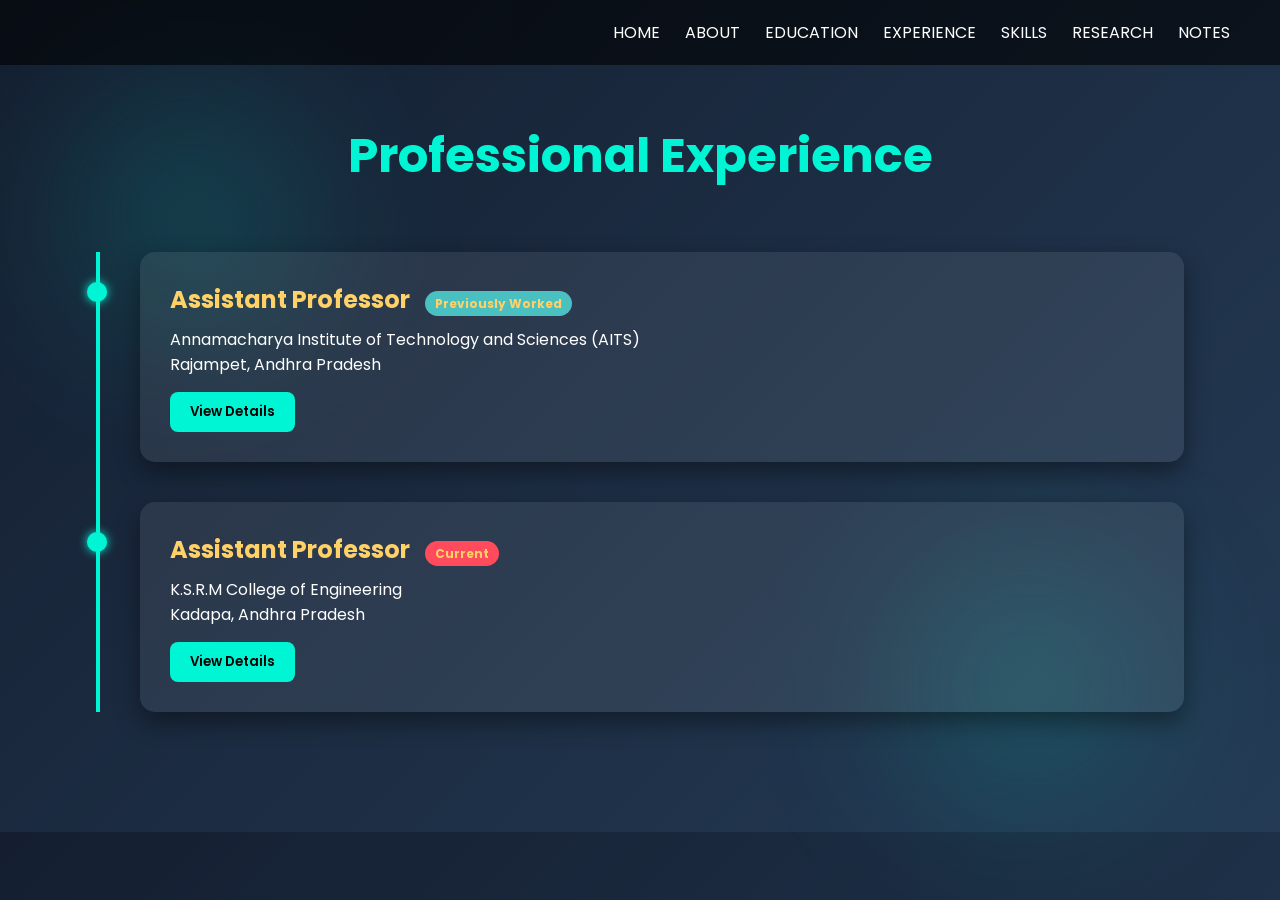
<file: experience.html>
<!DOCTYPE html>
<html lang="en">
<head>
<meta charset="UTF-8">
<title>Professional Experience</title>

<link href="https://fonts.googleapis.com/css2?family=Poppins:wght@300;400;500;600;700&display=swap" rel="stylesheet">

<style>

*{
margin:0;
padding:0;
box-sizing:border-box;
font-family:Poppins,sans-serif;
}

body{
background:linear-gradient(135deg,#141e30,#243b55);
color:white;
overflow-x:hidden;
}

/* Floating positive background */

.bg-circle{
position:fixed;
width:250px;
height:250px;
border-radius:50%;
background:rgba(0,245,212,0.15);
filter:blur(80px);
animation:float 10s infinite alternate;
}

.bg1{top:10%;left:5%}
.bg2{bottom:10%;right:10%}

@keyframes float{
from{transform:translateY(0)}
to{transform:translateY(80px)}
}

/* Navbar */

header{
padding:20px 50px;
display:flex;
justify-content:flex-end;
background:rgba(0,0,0,0.6);
position:fixed;
width:100%;
top:0;
z-index:1000;
}

nav ul{
list-style:none;
display:flex;
gap:25px;
}

nav ul li a{
text-decoration:none;
color:white;
transition:0.3s;
}

nav ul li a:hover{
color:#00f5d4;
}

/* Container */

.container{
width:85%;
margin:120px auto;
}

h1{
text-align:center;
font-size:3rem;
margin-bottom:60px;
color:#00f5d4;
}

/* Timeline */

.timeline{
position:relative;
margin:auto;
padding-left:40px;
border-left:4px solid #00f5d4;
}

/* Cards */

.card{
background:rgba(255,255,255,0.08);
padding:30px;
border-radius:15px;
margin-bottom:40px;
box-shadow:0 10px 25px rgba(0,0,0,0.4);
transition:0.4s;
position:relative;
}

.card:hover{
transform:translateY(-10px);
box-shadow:0 0 30px #00f5d4;
}

/* Timeline dot */

.card::before{
content:'';
position:absolute;
left:-53px;
top:30px;
width:20px;
height:20px;
background:#00f5d4;
border-radius:50%;
box-shadow:0 0 10px #00f5d4;
}

/* Title */

.card h2{
color:#ffd166;
margin-bottom:10px;
}

/* Badges */

.badge{
padding:4px 10px;
border-radius:20px;
font-size:12px;
margin-left:10px;
}

.current{
background:#ff4b5c;
animation:blink 1.2s infinite;
}

.previous{
background:#4bc0c0;
}

@keyframes blink{
0%{opacity:1}
50%{opacity:0.4}
100%{opacity:1}
}

/* Buttons */

button{
padding:10px 20px;
border:none;
border-radius:8px;
background:#00f5d4;
cursor:pointer;
font-weight:600;
margin-top:15px;
transition:0.3s;
}

button:hover{
background:#02c7ac;
}

/* Details */

.details{
display:none;
margin-top:25px;
background:rgba(255,255,255,0.08);
padding:25px;
border-radius:12px;
}

.details h3{
margin-top:20px;
color:#ffd166;
}

/* Read animation */

.read-line{
opacity:0;
margin-top:10px;
line-height:1.7;
}

/* Gallery */

.gallery{
display:none;
margin-top:20px;
}

.gallery-grid{
display:grid;
grid-template-columns:repeat(auto-fit,minmax(200px,1fr));
gap:15px;
}

.gallery img{
width:100%;
height:180px;
object-fit:cover;
border-radius:10px;
cursor:pointer;
transition:0.4s;
}

.gallery img:hover{
transform:scale(1.08);
box-shadow:0 0 15px #00f5d4;
}

/* Lightbox */

#lightbox{
display:none;
position:fixed;
top:0;
left:0;
width:100%;
height:100%;
background:rgba(0,0,0,0.9);
justify-content:center;
align-items:center;
z-index:2000;
}

#lightbox img{
max-width:90%;
max-height:90%;
border-radius:10px;
}

#lightbox span{
position:absolute;
top:20px;
right:40px;
font-size:2rem;
cursor:pointer;
}

</style>
</head>

<body>

<div class="bg-circle bg1"></div>
<div class="bg-circle bg2"></div>

<header>
<nav>
<ul>
<li><a href="index.html">HOME</a></li>
<li><a href="about.html">ABOUT</a></li>
<li><a href="education.html">EDUCATION</a></li>
<li><a href="experience.html">EXPERIENCE</a></li>
<li><a href="skills.html">SKILLS</a></li>
<li><a href="research.html">RESEARCH</a></li>
<li><a href="notes.html">NOTES</a></li>
</ul>
</nav>
</header>

<div class="container">

<h1>Professional Experience</h1>

<div class="timeline">

<!-- Previous Job -->

<div class="card">

<h2>Assistant Professor <span class="badge previous">Previously Worked</span></h2>

<p>
Annamacharya Institute of Technology and Sciences (AITS)<br>
Rajampet, Andhra Pradesh
</p>

<button onclick="toggleDetails('aits',this)">View Details</button>

<div class="details" id="aits">

<h3>Teaching Responsibilities</h3>

<p class="read-line">Handled Database Management Systems.</p>
<p class="read-line">Taught Data Warehousing & Data Mining.</p>
<p class="read-line">Delivered Full Stack Web Development sessions.</p>
<p class="read-line">Conducted Java programming labs.</p>
<p class="read-line">Taught Computer Vision & Image Processing.</p>

<h3>Student Mentorship</h3>

<p class="read-line">Guided final year academic projects.</p>
<p class="read-line">Provided research mentoring and guidance.</p>
<p class="read-line">Served as class teacher for final year students.</p>

</div>

</div>

<!-- Current Job -->

<div class="card">

<h2>Assistant Professor <span class="badge current">Current</span></h2>

<p>
K.S.R.M College of Engineering<br>
Kadapa, Andhra Pradesh
</p>

<button onclick="toggleDetails('ksrm',this)">View Details</button>

<div class="details" id="ksrm">

<h3>Teaching</h3>

<p class="read-line">Delivering lectures in Computer Science subjects.</p>
<p class="read-line">Conducting laboratory sessions.</p>
<p class="read-line">Teaching database and programming courses.</p>

<h3>Student Support</h3>

<p class="read-line">Mentoring students academically.</p>
<p class="read-line">Helping students improve coding skills.</p>
<p class="read-line">Encouraging real-world learning methods.</p>

</div>

</div>

</div>

</div>

<div id="lightbox" onclick="closeLightbox()">
<span onclick="closeLightbox()">&times;</span>
<img id="lightbox-img">
</div>

<script>

function toggleDetails(id,btn){

let section=document.getElementById(id);

if(section.style.display==="block"){

section.style.display="none";
btn.innerText="View Details";

}

else{

section.style.display="block";
btn.innerText="Hide Details";

let lines=section.querySelectorAll(".read-line");

lines.forEach((line,index)=>{

line.style.opacity="0";

setTimeout(()=>{

line.style.transition="opacity 1s";
line.style.opacity="1";

},index*300);

});

}

}

function openLightbox(img){

let lightbox=document.getElementById("lightbox");

let lb=document.getElementById("lightbox-img");

lb.src=img.src;

lightbox.style.display="flex";

}

function closeLightbox(){

document.getElementById("lightbox").style.display="none";

}

</script>

</body>
</html>
</file>
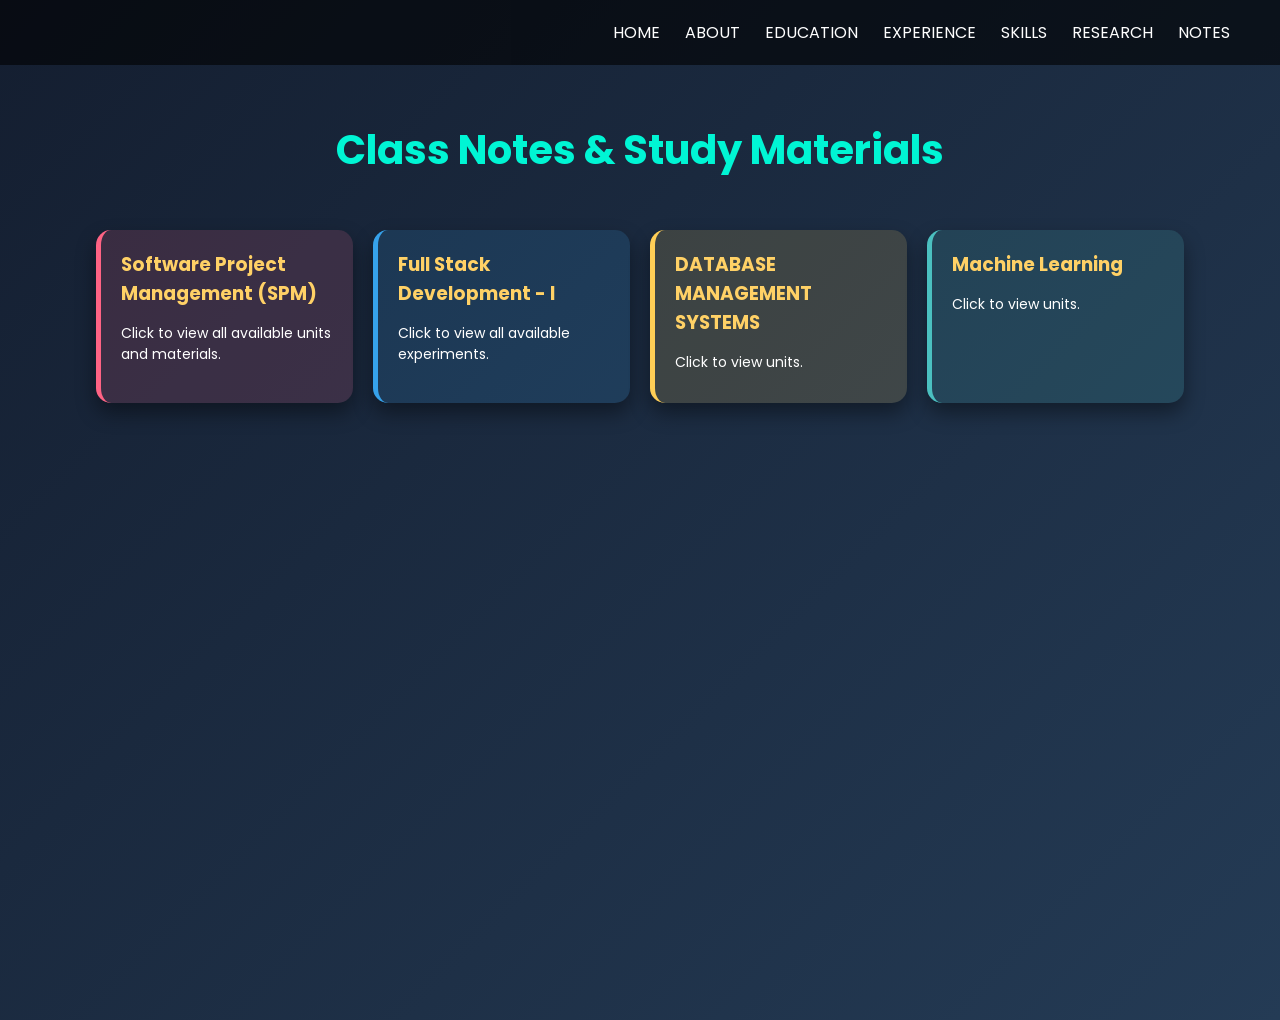
<file: notes.html>
<!DOCTYPE html>
<html lang="en">
<head>
<meta charset="UTF-8">
<meta name="viewport" content="width=device-width, initial-scale=1.0">
<title>Class Notes - Lokeswar Reddy</title>

<link href="https://fonts.googleapis.com/css2?family=Poppins:wght@300;400;500;600;700&display=swap" rel="stylesheet">

<style>

*{
margin:0;
padding:0;
box-sizing:border-box;
font-family:Poppins,sans-serif;
}

body{
min-height:100vh;
background:linear-gradient(135deg,#141e30,#243b55);
color:white;
}

/* Navbar */

header{
padding:20px 50px;
display:flex;
justify-content:flex-end;
background:rgba(0,0,0,0.6);
position:fixed;
width:100%;
top:0;
z-index:1000;
}

nav ul{
list-style:none;
display:flex;
gap:25px;
}

nav ul li a{
text-decoration:none;
color:white;
transition:0.3s;
}

nav ul li a:hover{
color:#00f5d4;
}

/* Container */

.container{
width:85%;
margin:120px auto;
}

h1{
text-align:center;
font-size:2.5rem;
margin-bottom:50px;
color:#00f5d4;
}

/* Notes Grid */

.notes-grid{
display:grid;
grid-template-columns:repeat(auto-fit,minmax(250px,1fr));
gap:20px;
}

/* Cards */

.note-card{
padding:20px;
border-radius:15px;
box-shadow:0 10px 20px rgba(0,0,0,0.4);
transition:0.3s;
cursor:pointer;
}

.note-card:hover{
transform:translateY(-5px);
box-shadow:0 0 20px #00f5d4;
}

/* Subject Colors */

.spm{background:rgba(255,99,132,0.15);border-left:5px solid #ff6384;}
.dbms{background:rgba(54,162,235,0.15);border-left:5px solid #36a2eb;}
.ai{background:rgba(255,206,86,0.15);border-left:5px solid #ffce56;}
.ml{background:rgba(75,192,192,0.15);border-left:5px solid #4bc0c0;}

.note-card h3{
margin-bottom:15px;
color:#ffd166;
}

.note-card p{
font-size:14px;
margin-bottom:10px;
}

/* Units */

.units{
display:none;
margin-top:15px;
padding-left:15px;
animation:fade 0.3s ease;
}

@keyframes fade{
from{opacity:0;transform:translateY(-10px);}
to{opacity:1;transform:translateY(0);}
}

.units a{
display:block;
padding:8px 12px;
margin-bottom:8px;
border-radius:8px;
text-decoration:none;
font-weight:600;
transition:0.3s;
}

/* Button Colors */

.spm a{background:#ff6384;color:black;}
.spm a:hover{background:#ff3a5c;color:white;}

.dbms a{background:#36a2eb;color:black;}
.dbms a:hover{background:#1580d3;color:white;}

.ai a{background:#ffce56;color:black;}
.ai a:hover{background:#f7b600;color:white;}

.ml a{background:#4bc0c0;color:black;}
.ml a:hover{background:#329b9b;color:white;}

@media(max-width:768px){
header{padding:15px 20px;}
.container{width:90%;}
}

</style>
</head>

<body>

<header>
<nav>
<ul>
<li><a href="index.html">HOME</a></li>
<li><a href="about.html">ABOUT</a></li>
<li><a href="education.html">EDUCATION</a></li>
<li><a href="experience.html">EXPERIENCE</a></li>
<li><a href="skills.html">SKILLS</a></li>
<li><a href="research.html">RESEARCH</a></li>
<li><a href="notes.html">NOTES</a></li>
</ul>
</nav>
</header>

<div class="container">

<h1>Class Notes & Study Materials</h1>

<div class="notes-grid">

<!-- SPM -->

<div class="note-card spm" onclick="toggleUnits('spm-units')">
<h3>Software Project Management (SPM)</h3>
<p>Click to view all available units and materials.</p>

<div class="units" id="spm-units">
<a href="#">Unit I - Introduction</a>
<a href="#">Unit II - Project Planning</a>
<a href="#">Unit III - Monitoring</a>
<a href="#">Unit IV - Risk Management</a>
</div>

</div>


<!-- Full Stack -->

<div class="note-card dbms" onclick="toggleUnits('fsd-units')">
<h3>Full Stack Development - I</h3>
<p>Click to view all available experiments.</p>

<div class="units" id="fsd-units">

<a href="https://drive.google.com/file/d/1rlmE9t2dExu_LhbhaGoKCv2AC6h1Aq5D/view?usp=drive_link" target="_blank">Exp-1: Lists, Links and Images</a>

<a href="https://drive.google.com/file/d/1rspVw0UKAa8wjV6rmJgF1BUfH_27Q66U/view?usp=drive_link" target="_blank">Exp-2: HTML Tables, Forms and Frames</a>

<a href="https://drive.google.com/file/d/1cOxLqiw4hqxP8VzkahUbVv2FIyDxIEna/view?usp=drive_link" target="_blank">Exp-3: HTML5 and CSS</a>

<a href="https://drive.google.com/file/d/1YvOjn4Y6Uildsj_MsjZauz6QfhgGSpJp/view?usp=drive_link" target="_blank">Exp-4: Selector Forms</a>

<a href="https://drive.google.com/file/d/16q-KqLIuDAtrmIme48AkQ7L15JXw-n9i/view?usp=drive_link" target="_blank">Exp-5: CSS Box Model</a>

<a href="https://docs.google.com/document/d/1TrJEmJ_Hyef8XyQOQV6_QWb22dV06D3v/edit?usp=drive_link" target="_blank">Exp-6: JavaScript Basics</a>
<a href="https://docs.google.com/document/d/1jPBmE_y3TBkDU3gfpBVaDP9kuBhRstkS/edit?usp=drive_link&ouid=103064777884038014013&rtpof=true&sd=true" target="_blank">Exp7:	JavaScript Pre-defined and User-defined Objects </a>
<a href="https://drive.google.com/file/d/1fwnYvRa9Ml64teCIX-00BpS8msjE-q3s/view?usp=drive_link" target="_blank">Exp-8:JavaScript Conditional Statements and Loops</a>
<a href="https://drive.google.com/file/d/1FtAmcmTHiekiaHLtEGoGLux_zBLGlLX-/view?usp=drive_link" target="_blank">Exp-9:JavaScript Functions and Events</a> 

</div>

</div>


<!-- AI -->

<div class="note-card ai" onclick="toggleUnits('ai-units')">
<h3>DATABASE MANAGEMENT SYSTEMS</h3>
<p>Click to view units.</p>

<div class="units" id="ai-units">
<a href="https://drive.google.com/file/d/1caXMMuduo-Drlm-97U82eZijnkCHB0Z4/view?usp=drive_link">Complete Notes</a>
</div>

</div>


<!-- ML -->

<div class="note-card ml" onclick="toggleUnits('ml-units')">
<h3>Machine Learning</h3>
<p>Click to view units.</p>

<div class="units" id="ml-units">
<a href="#">Unit 1 - Supervised Learning</a>
<a href="#">Unit 2 - Unsupervised Learning</a>
</div>

</div>

</div>
</div>

<script>

function toggleUnits(id){

let allUnits=document.querySelectorAll(".units");

allUnits.forEach(function(unit){
if(unit.id!==id){
unit.style.display="none";
}
});

let current=document.getElementById(id);

if(current.style.display==="block"){
current.style.display="none";
}else{
current.style.display="block";
}

}

</script>

</body>
</html>
</file>
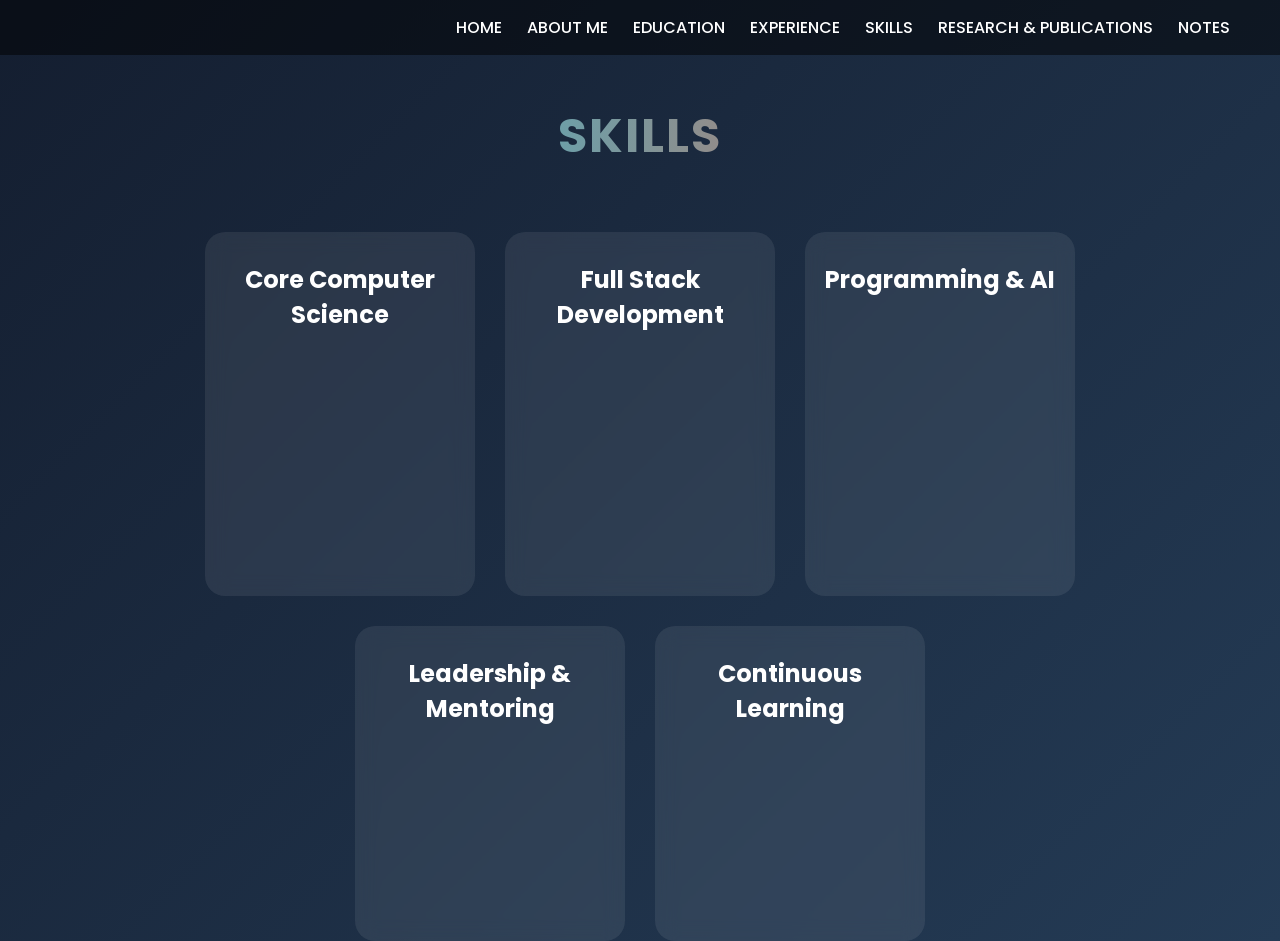
<file: skills.html>
<!DOCTYPE html>
<html lang="en">
<head>
<meta charset="UTF-8">
<meta name="viewport" content="width=device-width, initial-scale=1.0">
<title>Skills - Lokeswar Reddy</title>

<!-- Google Fonts -->
<link href="https://fonts.googleapis.com/css2?family=Poppins:wght@300;400;500;700&family=Lobster&display=swap" rel="stylesheet">

<style>
* {
  margin: 0;
  padding: 0;
  box-sizing: border-box;
  font-family: 'Poppins', sans-serif;
}

body {
  min-height: 100vh;
  background: linear-gradient(135deg,#141e30,#243b55);
  color: white;
  display: flex;
  justify-content: center;
  align-items: flex-start;
  padding-top: 100px;
}

/* Navbar */
header {
  padding: 15px 50px;
  display: flex;
  justify-content: flex-end;
  background: rgba(0,0,0,0.5);
  position: fixed;
  width: 100%;
  top: 0;
  z-index: 100;
}

nav ul {
  list-style: none;
  display: flex;
  gap: 25px;
}

nav ul li a {
  text-decoration: none;
  color: white;
  font-weight: 500;
  transition: 0.3s;
}

nav ul li a:hover {
  color: #00d4ff;
}

/* Container */
.container {
  width: 90%;
  max-width: 1200px;
  margin: 0 auto;
  text-align: center;
}

h1 {
  font-size: 3rem;
  margin-bottom: 60px;
  text-transform: uppercase;
  letter-spacing: 2px;
  background: linear-gradient(90deg,#00d4ff,#ff5733);
  -webkit-background-clip: text;
  -webkit-text-fill-color: transparent;
}

/* Skills Cards */
.skills-wrapper {
  display: flex;
  gap: 30px;
  flex-wrap: wrap;
  justify-content: center;
}

.skill-card {
  background: rgba(255,255,255,0.08);
  backdrop-filter: blur(10px);
  padding: 30px 20px;
  border-radius: 20px;
  width: 270px;
  min-height: 250px;
  text-align: center;
  transition: transform 0.3s ease, background 0.3s ease, color 0.3s ease;
  cursor: pointer;
  position: relative;
  overflow: hidden;
}

.skill-card::before {
  content: '';
  position: absolute;
  width: 100%;
  height: 0;
  top: 0;
  left: 0;
  background: linear-gradient(135deg,#00d4ff,#ff5733);
  transition: 0.5s;
  z-index: 0;
}

.skill-card:hover::before {
  height: 100%;
}

.skill-card h3 {
  margin-bottom: 15px;
  font-size: 1.5rem;
  z-index: 1;
  position: relative;
}

.skill-card p {
  font-size: 0.95rem;
  line-height: 1.6;
  text-align: justify;
  z-index: 1;
  position: relative;
  opacity: 0;
  transform: translateY(20px);
  transition: 0.5s;
}

.skill-card:hover p {
  opacity: 1;
  transform: translateY(0);
}

/* Responsive */
@media (max-width: 950px) {
  .skills-wrapper {
    flex-direction: column;
    align-items: center;
  }
}

</style>
</head>

<body>

<header>
  <nav>
    <ul>
      <li><a href="index.html">HOME</a></li>
      <li><a href="about.html">ABOUT ME</a></li>
      <li><a href="education.html">EDUCATION</a></li>
      <li><a href="experience.html">EXPERIENCE</a></li>
      <li><a href="skills.html">SKILLS</a></li>
      <li><a href="research.html">RESEARCH & PUBLICATIONS</a></li>
      <li><a href="notes.html">NOTES</a></li>
    </ul>
  </nav>
</header>

<div class="container">
  <h1>Skills</h1>

  <div class="skills-wrapper">

    <div class="skill-card">
      <h3>Core Computer Science</h3>
      <p>Strong knowledge in DBMS, Data Warehousing & Data Mining, and software development. Proficient in SQL and PL/SQL for database design, querying, and data management. Solid foundation in algorithms and data structures.</p>
    </div>

    <div class="skill-card">
      <h3>Full Stack Development</h3>
      <p>Hands-on experience in building responsive web applications using HTML, CSS, JavaScript, and modern frameworks. Skilled in structuring projects, UI/UX design, and deploying complete web solutions.</p>
    </div>

    <div class="skill-card">
      <h3>Programming & AI</h3>
      <p>Proficient in Java and OOP concepts. Practical knowledge in Artificial Intelligence domains like Computer Vision and NLP, with implementation experience in academic and real-world projects.</p>
    </div>

    <div class="skill-card">
      <h3>Leadership & Mentoring</h3>
      <p>Experienced in guiding student projects, conducting workshops, mentoring, coordinating departmental activities, and supporting placement preparation programs.</p>
    </div>

    <div class="skill-card">
      <h3>Continuous Learning</h3>
      <p>Committed to lifelong learning by exploring emerging technologies and industry best practices to stay aligned with professional and academic growth.</p>
    </div>

  </div>
</div>

</body>
</html>
</file>
